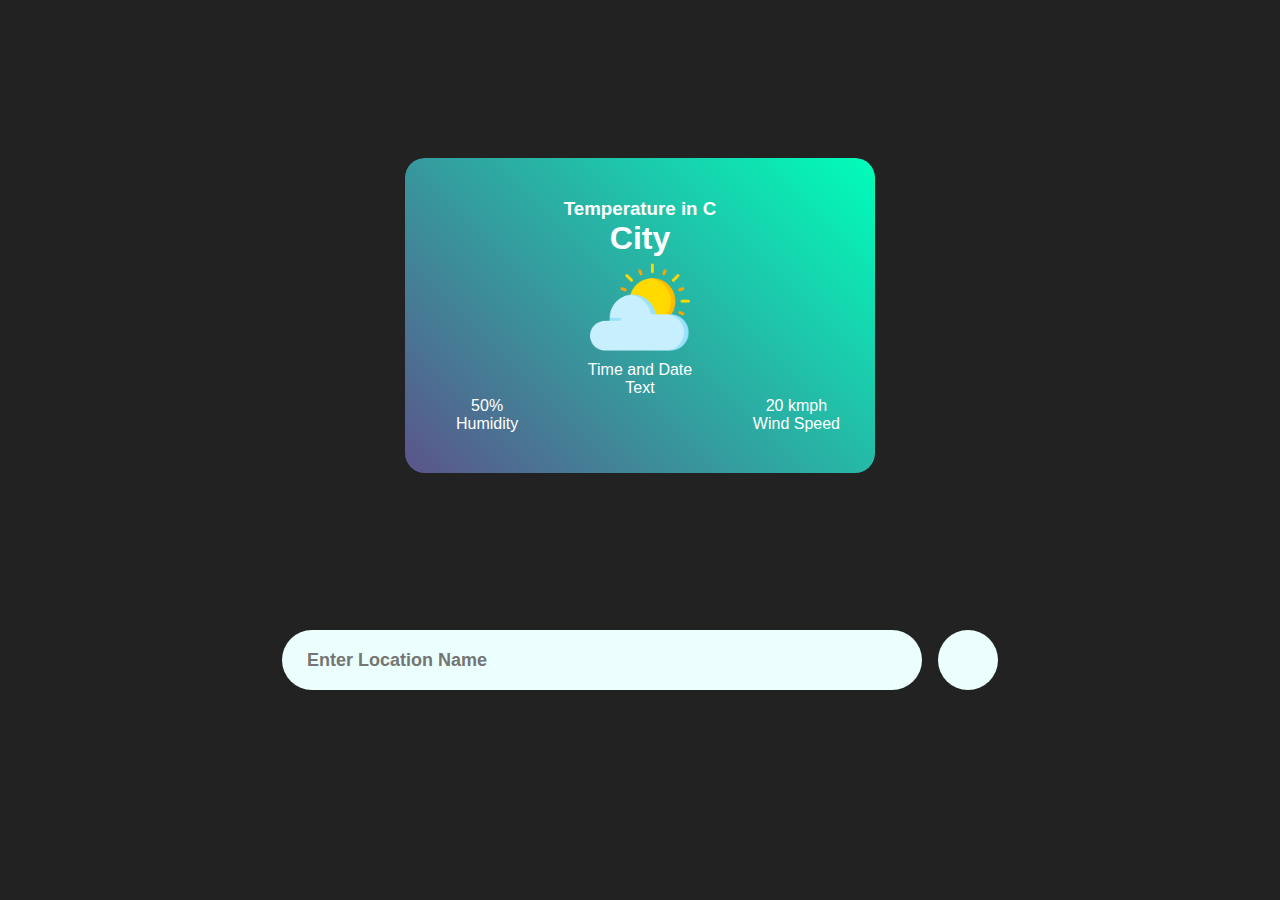
<file: index.html>
<!DOCTYPE html>
<html lang="en">

<head>
    <meta charset="UTF-8">
    <meta name="viewport" content="width=device-width, initial-scale=1.0">
    <title>Weather</title>

    <link rel="stylesheet" href="https://site-assets.fontawesome.com/releases/v6.4.2/css/all.css">

    <link rel="stylesheet" href="style.css">
</head>

<body>
    <!-- <img src="" class="background"> -->
    <div class="background"></div>

    <div class="container">
        <div class="section1">
            <div class="header">
                <h3 class="temperature">Temperature in C</h3>
                <h1 class="location">City</h1>
                <img src="assets/sun.png" alt="icon" class="icon">
                <p class="time">Time and Date</p>
                <p class="text">Text</p>
                <div class="header-last-container">
                    <div class="humidity">
                        <i class="fa-duotone fa-droplet-percent"></i>
                        <div>
                            <p class="humidity-val">50%</p>
                            <p>Humidity</p>
                        </div>
                    </div>
                    <div class="wind-speed">
                        <i class="fa-duotone fa-wind"></i>
                        <div>
                            <p class="wind-speed-val">20 kmph</p>
                            <p>Wind Speed</p>
                        </div>
                    </div>
                </div>
            </div>
        </div>
        <div class="section2">
            <footer class="footer">
                <input type="text" placeholder="Enter Location Name">
                <button><i class="fa-duotone fa-magnifying-glass"></i></button>
            </footer>
        </div>
    </div>

    <script src="script.js" type="text/javascript"></script>
</body>

</html>
</file>
<file: style.css>
*{
    margin: 0;
    padding: 0;
    box-sizing: border-box;
    font-family: "Poppins", sans-serif;
}

body{
    background: #222;
    width: 100vw;
    height: 100vh;
}

.container{
    width: 100%;
    height: 100%;
}
.section1{
    height: 70%;
    display: flex;
    justify-content: center;
    align-items: center;
    overflow: hidden;
}

.header{
    width: 100%;
    text-align: center;
    max-width: 470px;
    background: linear-gradient(-135deg, #00feba, #5b548a);
    color: #fff;
    border-radius: 20px;
    padding: 40px 35px;
}
.header img{
    width: 100px;
}
.header-last-container{
    display: flex;
    justify-content: space-between;
}
.header .humidity{
    display: flex;
    column-gap: 1rem;
    align-items: center;
}
.header .wind-speed{
    display: flex;
    column-gap: 1rem;
    align-items: center;
}

.footer{
    display: flex;
    justify-content: center;
    column-gap: 1rem;
}
.footer input{
    width: 50%;
    border: 0;
    outline: 0;
    background: #ebfffc;
    color: #555;
    font-weight: 600;
    padding:  10px 25px;
    height: 60px;
    border-radius: 30px;
    font-size: 18px;
}
.footer button{
    border: 0;
    outline: 0;
    background-color: #ebfffc;
    border-radius: 50%;
    width: 60px;
    height: 60px;
    cursor: pointer;
}
.footer button i{
    font-size: 25px;
}

i{
    font-size: 2rem;
}

.background{
    min-width: 100Vw;
    min-height: 100vh;
    background-size: cover;
    position: absolute;
    z-index: -1;
}

.rotate{
    transform-origin: bottom left;
    animation: image-rotate 1200ms linear;
}

.up{
    animation: image-up 2000ms linear;
}

.down{
    animation: image-down 2000ms linear;
}

@keyframes image-rotate {
    from{
        transform: rotate(-90deg);
    }
    to{
        transform: rotate(0);
    }
}

@keyframes image-down {
    from{
        transform: translateY(-100%);
    }
    to{
        transform: translateY(0);
    }
}

@keyframes image-up {
    from{
        transform: translateY(100%);
    }
    to{
        transform: translateY(0);
    }
}
</file>
